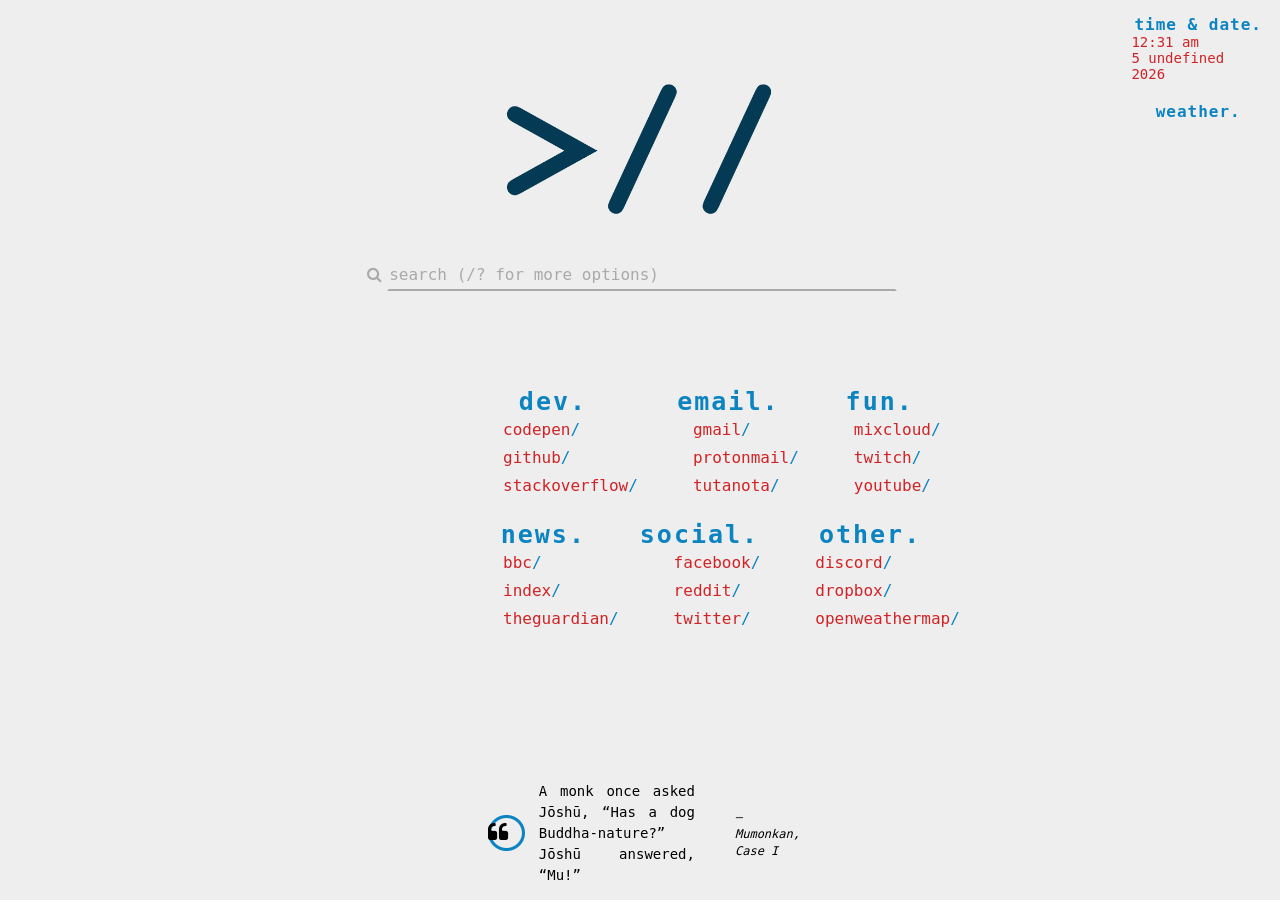
<file: bright/index.html>
<!DOCTYPE html>
<html lang="en">
<head>
	<title>StartPage</title>
	<meta charset="utf-8">
	<link href="css/style.css" rel="stylesheet" type="text/css">
	<link rel="icon" href="content/images/favicon.ico">
	<link rel='stylesheet prefetch' href='https://cdnjs.cloudflare.com/ajax/libs/font-awesome/4.7.0/css/font-awesome.min.css'>
</head>
<body>

<!--
	Header
-->

<div class="wrapper">
	<div class="header">
		<ul>time & date.
			<li>
				<div class="currentTime"><div id="current-time">Time</div></div>
				<div class="currentDate"><div id="date">Date</div></div>
			</li>
		</ul>
		<ul>weather.
			<li>
				<div class="city"><span id="city"></span></div>
				<div class="temp"><span id="temperature"></span></div>
				<div class="forecast"><span id="weather"></span></div>
			</li>
		</ul>
	</div>
</div>

<!--
	Logo
-->

<div id="wrapper">
	<img id="logo" src="content/images/logo.png"/>
</div>

<!--
	Search
-->

<div class="search-block">
	<form id="search-form" action="https://duckduckgo.com/?q=" method="get" target="_blank">
		<input type="text" name="q" id="search" autofocus="autofocus" autocomplete="off" placeholder="search (/? for more options)" />
		<label for="search"><span id="search-icon" class="fa fa-search"></span></label>
	</form>
	<ul id="search-help" class="search-help" style="opacity: 0;"></ul>
</div>

<!--
	Links
-->

<div class="tables">
	<ul>dev.
		<li class="links"><a target="_blank" href="https://codepen.io/">codepen</a>/</li>
		<li class="links"><a target="_blank" href="https://github.com/">github</a>/</li>
		<li class="links"><a target="_blank" href="https://stackoverflow.com/">stackoverflow</a>/</li>
	</ul>
	<ul>email.
		<li class="links"><a target="_blank" href="https://gmail.com/">gmail</a>/</li>
		<li class="links"><a target="_blank" href="https://protonmail.com/">protonmail</a>/</li>
		<li class="links"><a target="_blank" href="https://tutanota.de/">tutanota</a>/</li>
	</ul>
	<ul>fun.
		<li class="links"><a target="_blank" href="https://mixcloud.com/">mixcloud</a>/</li>
		<li class="links"><a target="_blank" href="https://twitch.tv/">twitch</a>/</li>
		<li class="links"><a target="_blank" href="https://youtube.com/">youtube</a>/</li>
	</ul>
</div>
<div class="tables">
	<ul>news.
		<li class="links"><a target="_blank" href="https://bbc.com/news/">bbc</a>/</li>
		<li class="links"><a target="_blank" href="https://index.hu/">index</a>/</li>
		<li class="links"><a target="_blank" href="https://theguardian.com/international/">theguardian</a>/</li>
	</ul>
	<ul>social.
		<li class="links"><a target="_blank" href="https://facebook.com/">facebook</a>/</li>
		<li class="links"><a target="_blank" href="https://reddit.com/">reddit</a>/</li>
		<li class="links"><a target="_blank" href="https://twitter.com/">twitter</a>/</li>
	</ul>
	<ul>other.
		<li class="links"><a target="_blank" href="https://discordapp.com/">discord</a>/</li>
		<li class="links"><a target="_blank" href="https://dropbox.com/">dropbox</a>/</li>
		<li class="links"><a target="_blank" href="https://openweathermap.org/">openweathermap</a>/</li>
	</ul>
</div>

<!--
	Quotes
-->

<div class="footer">
	<div class="quotes">
		<span class="fa-stack fa-lg">
			<i class="fa fa-circle-thin fa-stack-2x" style="color:#0b84c1;"></i>
			<i class="fa fa-quote-left fa-stack-1x"></i>
		</span>
		<blockquote>Quotes</blockquote>
	</div>
	<div class="cites">
		<cite>Cites</cite>
	</div>
</div>

<!--
	JavaScript
-->

<script src='https://cdnjs.cloudflare.com/ajax/libs/jquery/3.1.0/jquery.min.js'></script>
<script src="js/index.js"></script>

</body>
</html>
</file>
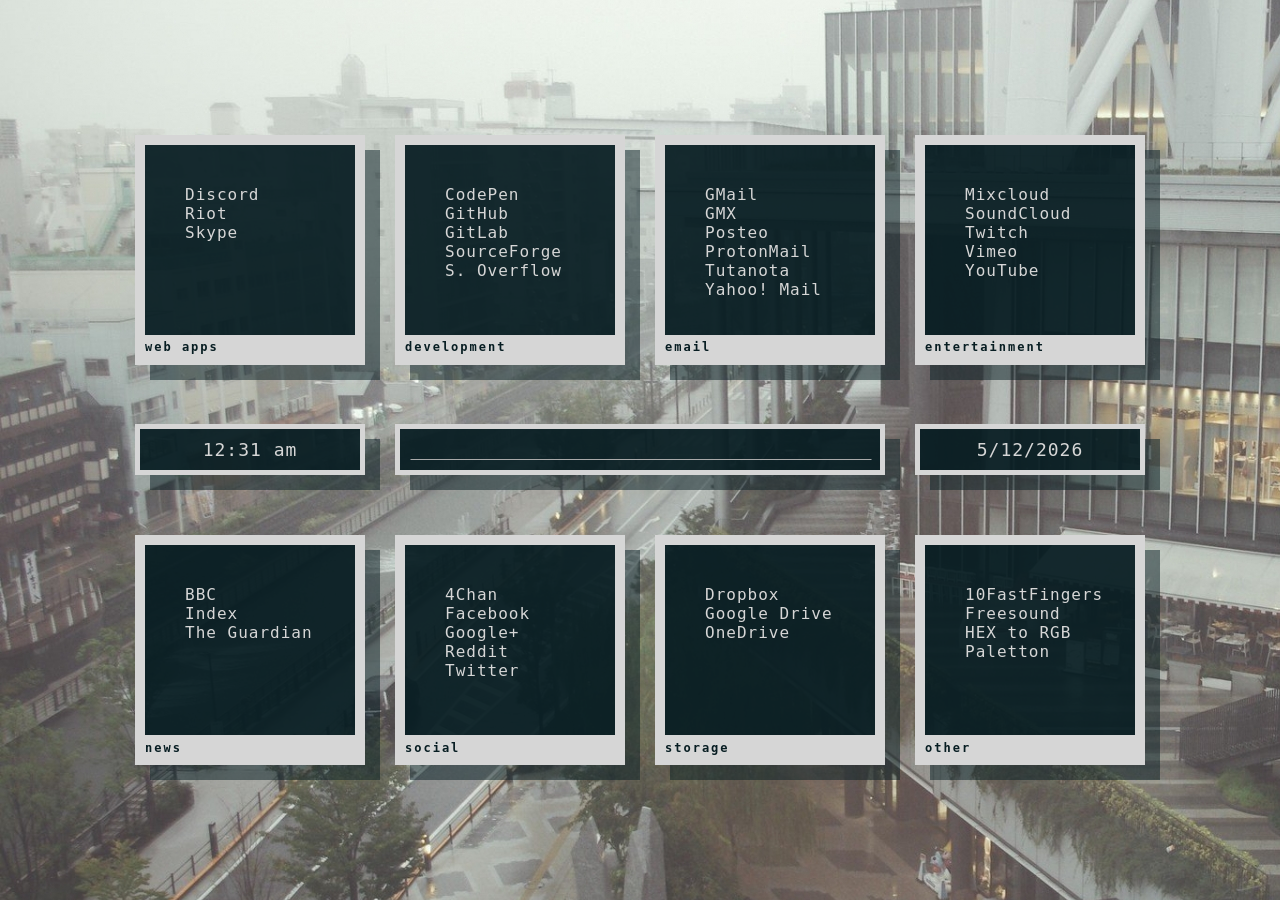
<file: dark/index.html>
<!DOCTYPE html>
<html lang="en">
<head>
	<title>Startpage</title>
	<meta charset="utf-8"/>
	<link href="css/style.css" rel="stylesheet" type="text/css"/>
	<link rel="icon" href="content/images/favicon.ico"/>
</head>
<body>

<!--
	Link boxes
-->

<!-- upper row (boxes and links)-->
<div class="center" style="margin-bottom: -15px;">
	<div class="box">
		<h1 class="title">web apps</h1>
		<ul>
			<li><a target="_blank" href="https://discordapp.com/">Discord</a></li>
			<li><a target="_blank" href="https://riot.im/app/">Riot</a></li>
			<li><a target="_blank" href="https://web.skype.com/">Skype</a></li>
		</ul>
	</div>
	<div class="box">
		<h1 class="title">development</h1>
		<ul>
			<li><a target="_blank" href="https://codepen.io/">CodePen</a></li>
			<li><a target="_blank" href="https://github.com/">GitHub</a></li>
			<li><a target="_blank" href="https://gitlab.com/">GitLab</a></li>
			<li><a target="_blank" href="https://sourceforge.net/">SourceForge</a></li>
			<li><a target="_blank" href="https://stackoverflow.com/">S. Overflow</a></li>
		</ul>
	</div>
	<div class="box">
		<h1 class="title">email</h1>
		<ul>
			<li><a target="_blank" href="https://gmail.com/">GMail</a></li>
			<li><a target="_blank" href="https://gmx.com/">GMX</a></li>
			<li><a target="_blank" href="https://posteo.de/">Posteo</a></li>
			<li><a target="_blank" href="https://protonmail.com/">ProtonMail</a></li>
			<li><a target="_blank" href="https://tutanota.com/">Tutanota</a></li>
			<li><a target="_blank" href="https://mail.yahoo.com/">Yahoo! Mail</a></li>
		</ul>
	</div>
	<div class="box">
		<h1 class="title">entertainment</h1>
		<ul>
			<li><a target="_blank" href="https://mixcloud.com/">Mixcloud</a></li>
			<li><a target="_blank" href="https://soundcloud.com/">SoundCloud</a></li>
			<li><a target="_blank" href="https://twitch.tv/">Twitch</a></li>
			<li><a target="_blank" href="https://vimeo.com/">Vimeo</a></li>
			<li><a target="_blank" href="https://youtube.com/">YouTube</a></li>
		</ul>
	</div>
</div>
<!-- middle row (time, date, search box)-->
<div class="center">
		<div class="time"><div id="current-time">Time</div></div>
		<div class="date"><div id="date">Date</div></div>
		<div class="search-block">
			<form id="search-form" action="https://duckduckgo.com/?q=" method="get" target="_blank">
				<input type="text" name="q" id="search" autofocus="autofocus" autocomplete="off" placeholder="Search here"/>
			</form>
		</div>
</div>
<!-- bottom row (boxes and links) -->
<div class="center" style="margin-top: -15px;">
	<div class="box">
		<h1 class="title">news</h1>
		<ul>
			<li><a target="_blank" href="https://bbc.com/news/">BBC</a></li>
			<li><a target="_blank" href="https://index.hu/">Index</a></li>
			<li><a target="_blank" href="https://theguardian.com/international/">The Guardian</a></li>
		</ul>
	</div>
	<div class="box">
		<h1 class="title">social</h1>
		<ul>
			<li><a target="_blank" href="https://4chan.org/">4Chan</a></li>
			<li><a target="_blank" href="https://facebook.com/">Facebook</a></li>
			<li><a target="_blank" href="https://plus.google.com/">Google+</a></li>
			<li><a target="_blank" href="https://reddit.com/">Reddit</a></li>
			<li><a target="_blank" href="https://twitter.com/">Twitter</a></li>
		</ul>
	</div>
	<div class="box">
		<h1 class="title">storage</h1>
		<ul>
			<li><a target="_blank" href="https://dropbox.com/">Dropbox</a></li>
			<li><a target="_blank" href="https://drive.google.com/drive/my-drive">Google Drive</a></li>
			<li><a target="_blank" href="https://onedrive.live.com/about/en-us/login/">OneDrive</a></li>
		</ul>
	</div>
	<div class="box">
		<h1 class="title">other</h1>
		<ul>
			<li><a target="_blank" href="https://10fastfingers.com/">10FastFingers</a></li>
			<li><a target="_blank" href="https://freesound.org/">Freesound</a></li>
			<li><a target="_blank" href="https://webpagefx.com/web-design/hex-to-rgb/">HEX to RGB</a></li>
			<li><a target="_blank" href="https://paletton.com/">Paletton</a></li>
		</ul>
	</div>
</div>

<!--
	Japanese text
-->

<p>禅</p>

<!--
	JavaScript
-->

<script src="js/main.js"></script>

</body>
</html>
</file>
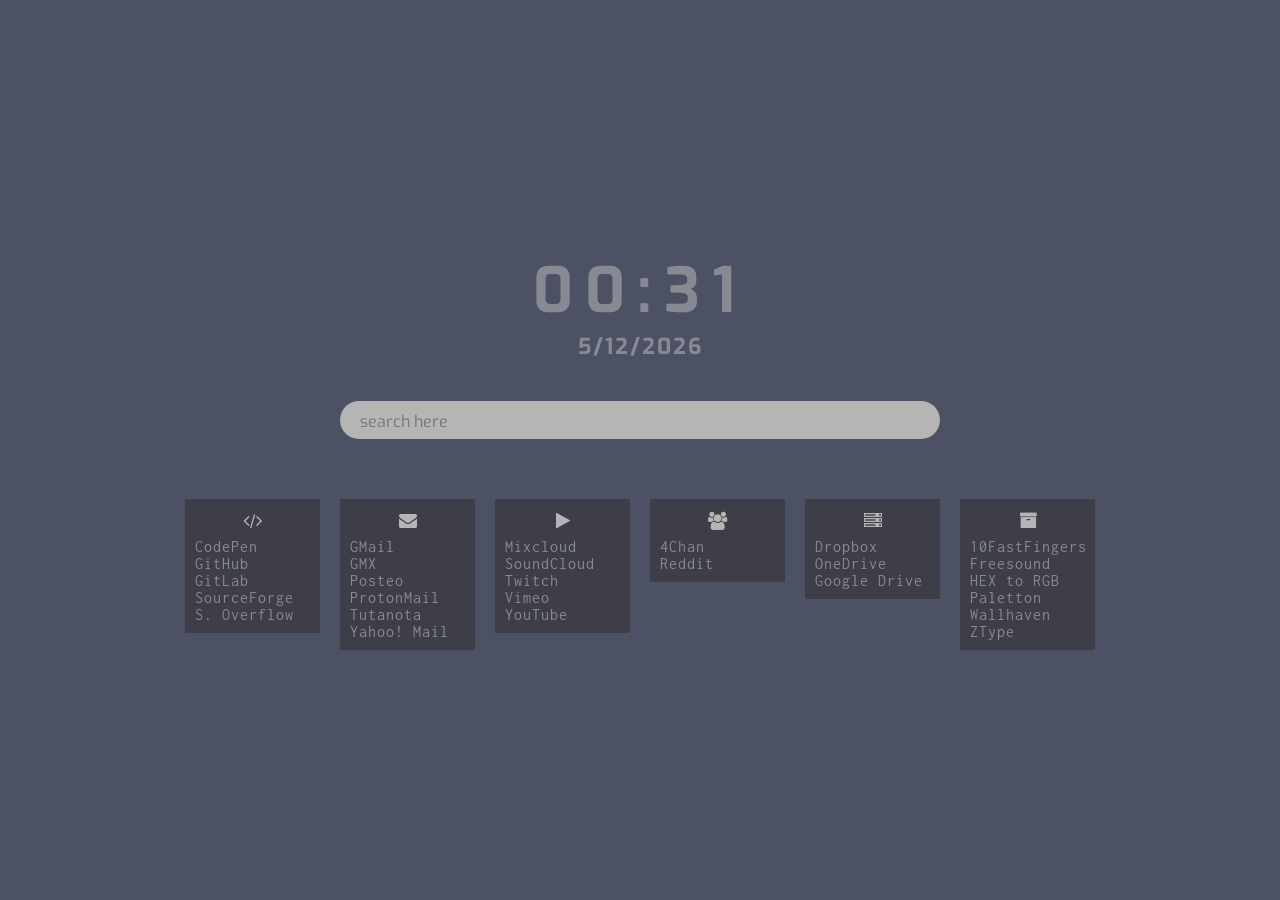
<file: minimal-2/index.html>
<!DOCTYPE html>
<html lang='en'>
<head>
	<title>start page</title>
	<meta charset='utf-8'/>
	<link rel='icon' href='content/images/favicon.ico'/>
	<link rel='stylesheet' href='css/style.css' type='text/css'/>
	<link rel='stylesheet' href='https://cdnjs.cloudflare.com/ajax/libs/font-awesome/4.7.0/css/font-awesome.min.css'/>
</head>
<body>

<!--
	Content
-->

<div class='center'>
	<!-- time -->
	<div class='time' id='current-time'>Cannot upate</div>
	<!-- date -->
	<div class='date' id='date'>time and date</div>
	<!-- search -->
	<div class='search-block'>
		<form id='search-form' action='https://duckduckgo.com/?q=' method='get' target='_blank'>
			<input type='text' name='q' id='search' autocomplete='off' placeholder='search here'/>
		</form>
	</div>
	<!-- menu boxes -->
	<div class="box">
		<h1 class="title"><i class='fa fa-code'></i></h1> <!-- development -->
		<ul>
			<li><a target='_blank' href='https://codepen.io/'>CodePen</a></li>
			<li><a target='_blank' href='https://github.com/'>GitHub</a></li>
			<li><a target='_blank' href='https://gitlab.com/'>GitLab</a></li>
			<li><a target='_blank' href='https://sourceforge.net/'>SourceForge</a></li>
			<li><a target='_blank' href='https://stackoverflow.com/'>S. Overflow</a></li>
		</ul>
	</div>
	<div class="box">
		<h1 class="title"><i class='fa fa-envelope'></i></h1> <!-- email -->
		<ul>
			<li><a target='_blank' href='https://gmail.com/'>GMail</a></li>
			<li><a target='_blank' href='https://gmx.com/'>GMX</a></li>
			<li><a target='_blank' href='https://posteo.de/'>Posteo</a></li>
			<li><a target='_blank' href='https://protonmail.com/'>ProtonMail</a></li>
			<li><a target='_blank' href='https://tutanota.com/'>Tutanota</a></li>
			<li><a target='_blank' href='https://mail.yahoo.com/'>Yahoo! Mail</a></li>
		</ul>
	</div>
	<div class="box">
		<h1 class="title"><i class='fa fa-play'></i></h1> <!-- entertainment -->
		<ul>
			<li><a target='_blank' href='https://mixcloud.com/'>Mixcloud</a></li>
			<li><a target='_blank' href='https://soundcloud.com/'>SoundCloud</a></li>
			<li><a target='_blank' href='https://twitch.tv/'>Twitch</a></li>
			<li><a target='_blank' href='https://vimeo.com/'>Vimeo</a></li>
			<li><a target='_blank' href='https://youtube.com/'>YouTube</a></li>
		</ul>
	</div>
	<div class="box">
		<h1 class="title"><i class='fa fa-users'></i></h1> <!-- social -->
		<ul>
			<li><a target='_blank' href='https://4chan.org/'>4Chan</a></li>
			<li><a target='_blank' href='https://reddit.com/'>Reddit</a></li>
		</ul>
	</div>
	<div class="box">
		<h1 class="title"><i class='fa fa-server'></i></h1> <!-- storage -->
		<ul>
			<li><a target='_blank' href='https://dropbox.com/'>Dropbox</a></li>
			<li><a target='_blank' href='https://onedrive.live.com/about/en-us/login/'>OneDrive</a></li>
			<li><a target='_blank' href='https://drive.google.com/drive/my-drive'>Google Drive</a></li>
		</ul>
	</div>
	<div class="box">
		<h1 class="title"><i class='fa fa-archive'></i></h1> <!-- other/misc. -->
		<ul>
			<li><a target='_blank' href='https://10fastfingers.com/'>10FastFingers</a></li>
			<li><a target='_blank' href='https://freesound.org/'>Freesound</a></li>
			<li><a target='_blank' href='https://webpagefx.com/web-design/hex-to-rgb/'>HEX to RGB</a></li>
			<li><a target='_blank' href='https://paletton.com/'>Paletton</a></li>
			<li><a target='_blank' href='https://alpha.wallhaven.cc/'>Wallhaven</a></li>
			<li><a target='_blank' href='http://zty.pe/'>ZType</a></li>
		</ul>
	</div>
</div>

<!--
	JavaScript
-->

<!-- External jQuery library -->
<script src='https://cdnjs.cloudflare.com/ajax/libs/jquery/3.1.0/jquery.min.js'></script>

<!-- Local JS/jQuery code -->
<script src='js/main.js'></script>

</body>
</html>
</file>
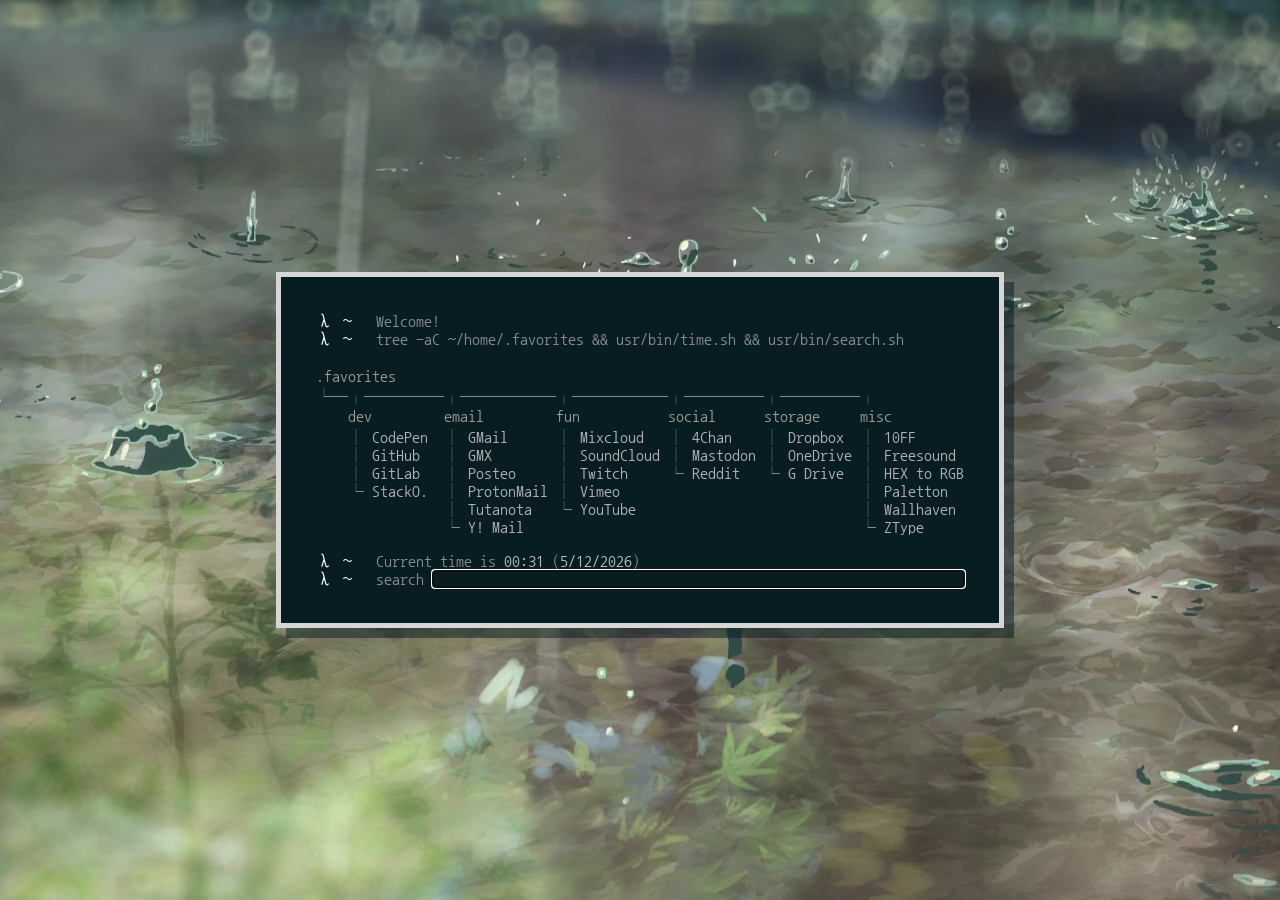
<file: terminal/index.html>
<!DOCTYPE html>
<html lang='en'>
<head>
	<title>start page</title>
	<meta charset='utf-8'/>
	<link rel='icon' href='content/images/favicon.ico'/>
	<link rel='stylesheet' href='css/style.css' type='text/css'/>
</head>
<body>

<!--
	Content
-->

<div class='center'>
	<div class='window'>
		<span class='termSym'>λ ~</span> &nbsp; <span class='termTxt'>Welcome!</span><br>
		<span class='termSym'>λ ~</span> &nbsp; <span class='termTxt'>tree -aC ~/home/.favorites && usr/bin/time.sh && usr/bin/search.sh</span>
		
		<!-- top of tree -->
		<br><br>
		<span class='dir'>.favorites</span><br>
		<span class='tree'>└─┬─────┬──────┬──────┬─────┬─────┐</span>
		
		<!-- directories -->
		<br>
		&nbsp;&nbsp;&nbsp;&nbsp;<span class='dir'>dev</span>
		&nbsp;&nbsp;&nbsp;&nbsp;&nbsp;&nbsp;&nbsp;&nbsp;<span class='dir'>email</span>
		&nbsp;&nbsp;&nbsp;&nbsp;&nbsp;&nbsp;&nbsp;&nbsp;<span class='dir'>fun</span>
		&nbsp;&nbsp;&nbsp;&nbsp;&nbsp;&nbsp;&nbsp;&nbsp;&nbsp;&nbsp;<span class='dir'>social</span>
		&nbsp;&nbsp;&nbsp;&nbsp;&nbsp;<span class='dir'>storage</span>
		&nbsp;&nbsp;&nbsp;&nbsp;<span class='dir'>misc</span>
		
		<!-- files, row #1 -->
		<br>
		&nbsp;&nbsp;&nbsp;&nbsp;<span class='tree'><span class='tree'>├</span> <span class='class link'><a target='_blank' href='https://codepen.io/'>CodePen</a></span>
		&nbsp;<span class='tree'>├</span> <span class='class link'><a target='_blank' href='https://gmail.com/'>GMail</a></span>
		&nbsp;&nbsp;&nbsp;&nbsp;&nbsp;<span class='tree'>├</span> <span class='class link'><a target='_blank' href='https://mixcloud.com/'>Mixcloud</a></span>
		&nbsp;&nbsp;<span class='tree'>├</span> <span class='class link'><a target='_blank' href='https://4chan.org/'>4Chan</a></span>
		&nbsp;&nbsp;&nbsp;<span class='tree'>├</span> <span class='class link'><a target='_blank' href='https://dropbox.com/'>Dropbox</a></span>
		&nbsp;<span class='tree'>├</span> <span class='class link'><a target='_blank' href='https://10fastfingers.com/'>10FF</a></span>
		
		<!-- files, row #2 -->
		<br>
		&nbsp;&nbsp;&nbsp;&nbsp;<span class='tree'><span class='tree'>├</span> <span class='class link'><a target='_blank' href='https://github.com/'>GitHub</a></span>
		&nbsp;&nbsp;<span class='tree'>├</span> <span class='class link'><a target='_blank' href='https://gmx.com/'>GMX</a></span>
		&nbsp;&nbsp;&nbsp;&nbsp;&nbsp;&nbsp;&nbsp;<span class='tree'>├</span> <span class='class link'><a target='_blank' href='https://soundcloud.com/'>SoundCloud</a></span>
		<span class='tree'>├</span> <span class='class link'><a target='_blank' href='https://mastodon.cloud/'>Mastodon</a></span>
		<span class='tree'>├</span> <span class='class link'><a target='_blank' href='https://onedrive.live.com/about/en-us/login/'>OneDrive</a></span>
		<span class='tree'>├</span> <span class='class link'><a target='_blank' href='https://freesound.org/'>Freesound</a></span>
		
		<!-- files, row #3 -->
		<br>
		&nbsp;&nbsp;&nbsp;&nbsp;<span class='tree'><span class='tree'>├</span> <span class='class link'><a target='_blank' href='https://gitlab.com/'>GitLab</a></span>
		&nbsp;&nbsp;<span class='tree'>├</span> <span class='class link'><a target='_blank' href='https://posteo.de/'>Posteo</a></span>
		&nbsp;&nbsp;&nbsp;&nbsp;<span class='tree'>├</span> <span class='class link'><a target='_blank' href='https://twitch.tv/'>Twitch</a></span>
		&nbsp;&nbsp;&nbsp;&nbsp;<span class='tree'>└</span> <span class='class link'><a target='_blank' href='https://reddit.com/'>Reddit</a></span>
		&nbsp;&nbsp;<span class='tree'>└</span> <span class='class link'><a target='_blank' href='https://drive.google.com/drive/my-drive'>G Drive</a></span>
		&nbsp;<span class='tree'>├</span> <span class='class link'><a target='_blank' href='https://webpagefx.com/web-design/hex-to-rgb/'>HEX to RGB</a></span>
		
		<!-- files, row #4 -->
		<br>
		&nbsp;&nbsp;&nbsp;&nbsp;<span class='tree'><span class='tree'>└</span> <span class='class link'><a target='_blank' href='https://stackoverflow.com/'>StackO.</a></span>
		&nbsp;<span class='tree'>├</span> <span class='class link'><a target='_blank' href='https://protonmail.com/'>ProtonMail</a></span>
		<span class='tree'>├</span> <span class='class link'><a target='_blank' href='https://vimeo.com/'>Vimeo</a></span>
		&nbsp;&nbsp;&nbsp;&nbsp;&nbsp;&nbsp;&nbsp;&nbsp;&nbsp;&nbsp;&nbsp;&nbsp;&nbsp;&nbsp;&nbsp;&nbsp;&nbsp;&nbsp;&nbsp;&nbsp;&nbsp;&nbsp;&nbsp;&nbsp;&nbsp;&nbsp;&nbsp;&nbsp;&nbsp;<span class='tree'>├</span> <span class='class link'><a target='_blank' href='https://paletton.com/'>Paletton</a></span>
		
		<!-- files, row #5 -->
		<br>
		&nbsp;&nbsp;&nbsp;&nbsp;&nbsp;&nbsp;&nbsp;&nbsp;&nbsp;&nbsp;&nbsp;&nbsp;&nbsp;&nbsp;&nbsp;&nbsp;<span class='tree'>├</span> <span class='class link'><a target='_blank' href='https://tutanota.com/'>Tutanota</a></span>
		&nbsp;&nbsp;<span class='tree'>└</span> <span class='class link'><a target='_blank' href='https://youtube.com/'>YouTube</a></span>
		&nbsp;&nbsp;&nbsp;&nbsp;&nbsp;&nbsp;&nbsp;&nbsp;&nbsp;&nbsp;&nbsp;&nbsp;&nbsp;&nbsp;&nbsp;&nbsp;&nbsp;&nbsp;&nbsp;&nbsp;&nbsp;&nbsp;&nbsp;&nbsp;&nbsp;&nbsp;&nbsp;<span class='tree'>├</span> <span class='class link'><a target='_blank' href='https://alpha.wallhaven.cc/'>Wallhaven</a></span>
		
		<!-- files, row #6 -->
		<br>
		&nbsp;&nbsp;&nbsp;&nbsp;&nbsp;&nbsp;&nbsp;&nbsp;&nbsp;&nbsp;&nbsp;&nbsp;&nbsp;&nbsp;&nbsp;&nbsp;<span class='tree'>└</span> <span class='class link'><a target='_blank' href='https://mail.yahoo.com/'>Y! Mail</a></span>
		&nbsp;&nbsp;&nbsp;&nbsp;&nbsp;&nbsp;&nbsp;&nbsp;&nbsp;&nbsp;&nbsp;&nbsp;&nbsp;&nbsp;&nbsp;&nbsp;&nbsp;&nbsp;&nbsp;&nbsp;&nbsp;&nbsp;&nbsp;&nbsp;&nbsp;&nbsp;&nbsp;&nbsp;&nbsp;&nbsp;&nbsp;&nbsp;&nbsp;&nbsp;&nbsp;&nbsp;&nbsp;&nbsp;&nbsp;&nbsp;&nbsp;<span class='tree'>└</span> <span class='class link'><a target='_blank' href='http://zty.pe/'>ZType</a></span>
		
		<!-- time & date -->
		<br><br>
		<span class='termSym'>λ ~</span> &nbsp; <span class='termTxt'>Current time is</span> <span id='current-time'></span> <span class='termTxt'>(</span><span id='date'></span><span class='termTxt'>)</span> <!-- <span class='blinking-cursor'>_</span> -->
		
		<!-- search -->
		<br>
		<span class='termSym'>λ ~</span> &nbsp; <span class='termTxt'>search </span>
		<span class='search-block'>
			<form id='search-form' action='https://www.qwant.com/?q=' method='get' target='_blank'>
				<input type='text' name='q' id='search' autocomplete='off' placeholder='' autofocus/>
			</form>
		</span>
	</div>
</div>

<!--
	JavaScript
-->

<!-- External jQuery library -->
<script src='https://cdnjs.cloudflare.com/ajax/libs/jquery/3.1.0/jquery.min.js'></script>

<!-- Local JS/jQuery code -->
<script src='js/main.js'></script>

</body>
</html>
</file>
<file: bright/css/style.css>
/*
	General properties
*/

* {
	font-family: "Inconsolata", monospace;
}

body {
	background-color: #eee;
}

/*
	Search properties
*/

::-webkit-input-placeholder {
	color: #A9A9A9;
	opacity: 0.5;
	transition: opacity 0.5s cubic-bezier(0.4, 0, 0.2, 1);
}
input:focus::-webkit-input-placeholder {
	opacity: 1;
}

:-moz-placeholder {
	color: #A9A9A9;
	opacity: 0.5;
	transition: opacity 0.5s cubic-bezier(0.4, 0, 0.2, 1);
}
input:focus:-moz-placeholder {
	opacity: 1;
}

::-moz-placeholder {
	color: #A9A9A9;
	opacity: 0;
	transition: opacity 0.5s cubic-bezier(0.4, 0, 0.2, 1);
}
input:focus::-moz-placeholder {
	opacity: 1;
}

:-ms-input-placeholder {
	color: #A9A9A9;
	opacity: 1;
	transition: opacity 0.5s cubic-bezier(0.4, 0, 0.2, 1);
}
input:focus:-ms-input-placeholder {
	opacity: 1;
}

.search-block {
	position: relative;
	width: 40%;
	margin: 0vh auto 0px;
	text-align: center;
}
@media screen and (max-width: 1000px) {
	.search-block {
		width: 60%;
		margin: 0vh auto 0vh;
	}
}
.search-block label {
	position: absolute;
	color: #A9A9A9;
	top: 7px;
	left: -20px;
	transition: all 0.5s cubic-bezier(0.4, 0, 0.2, 1);
}
.search-block input {
	width: 100%;
	margin: 0 auto;
	padding: 5px 0;
	font-size: 16px;
	background: transparent;
	border: 2px solid transparent;
	border-bottom: 2px solid transparent;
	color: black;
	outline: none;
	transition: all 0.5s cubic-bezier(0.4, 0, 0.2, 1);
}
.search-block input:hover, .search-block input:focus {
	border-bottom: 2px solid #A9A9A9;
}
.search-block input:hover + label, .search-block input:focus + label {
	color: #A9A9A9;
}

.search-block ul.search-help {
	transition: all 0.5s cubic-bezier(0.4, 0, 0.2, 1);
	display: inline-block;
}
@media screen and (max-width: 1000px) {
	.search-block ul.search-help {
	max-height: 100px;
	}
}
.search-block ul.search-help li {
	display: inline-block;
	padding: 15px;
	list-style: none;
	cursor: pointer;
}
.search-block ul.search-help li > span {
	position: relative;
	color: #A9A9A9;
	font-size: 20px;
}
.search-block ul.search-help li > span .icon {
	transition: opacity 0.5s cubic-bezier(0.4, 0, 0.2, 1);
}
.search-block ul.search-help li > span .command {
	position: absolute;
	left: 0;
	right: 0;
	text-align: center;
	opacity: 0;
	transition: opacity 0.5s cubic-bezier(0.4, 0, 0.2, 1);
}
.search-block ul.search-help li:hover .icon {
	opacity: .2;
}
.search-block ul.search-help li:hover .command {
	opacity: 1;
}

/*
	Quote properties
*/

blockquote {
	font-size: 14px;
	line-height: 150%;
}

cite {
	font-size: 12px;
}

/*
	Link properties
*/

a:link, a:visited {
	color: #d12326;
	text-decoration: none;
}

a:hover {
	color: #bf6e4c;
	text-decoration: none;
}

a:active {
	color: #0b84c1;
	text-decoration: none;
}

/*
	Logo properties
*/

#wrapper {
	align-items: flex;
	text-align: center;
	width: 100%;
	height: 250px;
}

#logo {
    display: inline-block;
	height: 280px;
	width: 280px;
}

/*
	Classes
*/

.wrapper .header {
	position: absolute;
	right: 0px;
	top: 0px;
}

.header {
	color: #0b84c1;
	font-size: 16px;
	font-weight: bold;
	letter-spacing: 1px;
	list-style-type: none;
	//border: 1px solid black;
	padding: 5px;
	text-align: center;
	width: 12%;
}
.header .currentTime {
	color: #d12326;
	font-size: 14px;
	font-weight: 100;
	letter-spacing: 0px;
	padding-left: 0px;
	text-align: left;
}
.header .currentDate {
	color: #d12326;
	font-size: 14px;
	font-weight: 100;
	letter-spacing: 0px;
	padding-left: 0px;
	text-align: left;
}
.header .city {
	color: #d12326;
	font-size: 14px;
	font-weight: 100;
	letter-spacing: 0px;
	padding-left: 0px;
	text-align: left;
	text-transform: lowercase;
}
.header .temp {
	color: #d12326;
	font-size: 14px;
	font-weight: 100;
	letter-spacing: 0px;
	padding-left: 0px;
	text-align: left;
}
.header .forecast {
	color: #d12326;
	font-size: 14px;
	font-weight: 100;
	letter-spacing: 0px;
	padding-left: 0px;
	text-align: left;
	text-transform: lowercase;
}
.header ul {
	list-style-type: none;
	margin: 0px;
	padding: 10px;
}

.tables {
	display: flex;
	margin-left: 450px;
	margin-right: 450px;
}
.tables ul {
	color: #0b84c1;
	display: inline-block;
	font-size: 25px;
	font-weight: bold;
	letter-spacing: 2px;
	list-style-type: none;
	margin: 10px;
	padding: 0;
	text-align: center;
	width: 100%;
}

.links {
	text-align: left;
	line-height: 28px;
	letter-spacing: 0px;
	font-size: 16px;
	font-weight: 100;
	padding-left: 35px;
}

.footer {
	align-items: center;
	bottom: 0px;
	display: flex;
	margin-left: 480px;
	margin-right: 480px;
	position: absolute;
}
.footer .quotes {
	align-items: center;
	display: flex;
	text-align: justify;
}
.footer .cites {
	line-height: 100%;
	width: 25%;
}
</file>
<file: dark/css/style.css>
/*
	General properties
*/

* {
	font-family: "Inconsolata", monospace;
	margin: 0px;
	padding: 0px;
}

body, html {
	height: 100%;
	display: grid;
	overflow: hidden;
	background: #4C5D63;
	background: url('../content/images/background.jpg') no-repeat 0 0;
}

/* link properties */
a{
	letter-spacing: 1px;
	color: inherit;
	text-decoration: none;
}
a:hover{
	text-decoration: underline;
}

/* paragraph properties */
p {
	color: rgba(255, 255, 255, 0.25);
	bottom: 1%;
	right: -0.3%;
	position: absolute;
	font-size: 92px;
	font-family: "ヒラギノ明朝 ProN", "Hiragino Mincho ProN", "游明朝", "游明朝体", "YuMincho", "Yu Mincho", "ＭＳ 明朝", "MS Mincho", "HiraMinProN-W3", "TakaoEx明朝", "TakaoExMincho", "MotoyaLCedar", "Droid Sans Japanese", serif;
	writing-mode: vertical-lr;
}

/*
	Date & Time
*/

.time {
	margin-right: 30px;
	display: inline-block;
	color: inherit;
	font-size: 18px;
	background: rgba(7, 29, 34, 0.93);
	color: #D6D6D6;
	padding: 10px;
	border-style: solid;
	border-width: 5px;
	border-color: #D6D6D6;
	float: left;
	box-shadow: 15px 15px rgba(7, 29, 34, 0.5);
	width: 200px;
	text-align: center;
	min-width: 6ch;
	letter-spacing: 1px;
}

.date {
	margin-left: 30px;
	display: inline-block;
	color: inherit;
	font-size: 18px;
	background: rgba(7, 29, 34, 0.93);
	color: #D6D6D6;
	padding: 10px;
	border-style: solid;
	border-width: 5px;
	border-color: #D6D6D6;
	float: right;
	box-shadow: 15px 15px rgba(7, 29, 34, 0.5);
	width: 200px;
	text-align: center;
	min-width: 6ch;
	letter-spacing: 1px;
}

/*
	Search
*/

::-webkit-input-placeholder {
	color: #4C5D63;
	font-weight: 100;
	text-shadow: none;
	opacity: 1;
	transition: opacity 0.4s cubic-bezier(0.4, 0, 0.2, 1);
}
input:focus::-webkit-input-placeholder {
	opacity: 0;
}

:-moz-placeholder {
	color: #4C5D63;
	opacity: 1;
	font-weight: 100;
	text-shadow: none;
	transition: opacity 0.4s cubic-bezier(0.4, 0, 0.2, 1);
}
input:focus:-moz-placeholder {
	opacity: 0;
}

::-moz-placeholder {
	color: #4C5D63;
	font-weight: 100;
	text-shadow: none;
	opacity: 1;
	transition: opacity 0.4s cubic-bezier(0.4, 0, 0.2, 1);
}
input:focus::-moz-placeholder {
	opacity: 0;
}

:-ms-input-placeholder {
	color: #4C5D63;
	font-weight: 100;
	text-shadow: none;
	opacity: 1;
	transition: opacity 0.4s cubic-bezier(0.4, 0, 0.2, 1);
}
input:focus:-ms-input-placeholder {
	opacity: 0;
}

.search-block {
	display: inline-block;
	color: inherit;
	font-size: 16px;
	background: rgba(7, 29, 34, 0.93);
	padding: 10px;
	border-style: solid;
	border-width: 5px;
	border-color: #D6D6D6;
	float: center;
	box-shadow: 15px 15px rgba(7, 29, 34, 0.5);
	width: 460px;
	text-align: center;
}
.search-block input {
	width: 100%;
	margin: 0 auto;
	font-size: 16px;
	background: transparent;
	border: 1px solid transparent;
	border-bottom: 1px solid #4C5D63;
	color: #D6D6D6;
	outline: none;
	transition: all 0.2s cubic-bezier(0.4, 0, 0.2, 1);
}
.search-block input:hover, .search-block input:focus {
	border-bottom: 1px solid #A9A9A9;
}

/*
	Link boxes
*/

.center {
	margin: auto;
}

.box{
	//background: #071D22;
	background: rgba(7, 29, 34, 0.93);
	color: #D6D6D6;
	padding: 40px;
	border-style: solid;
	border-width: 10px 10px 30px 10px;
	border-color: #D6D6D6;
	float: left;
	margin: 15px;
	min-width: 6ch;
	//box-shadow: 15px 15px #071D22;
	box-shadow: 15px 15px rgba(7, 29, 34, 0.5);
	position: relative;
	height: 110px;
	width: 130px;
}
.box ul{
	margin: 0px;
	padding: 0;
	list-style-type: none;
}

.title{
	font-size: 12px;
	letter-spacing: 2px;
	color: #071D22;
	position: absolute;
	top: 103%;
	left: 0px;
}
</file>
<file: minimal-2/css/style.css>
/*
	External content
*/

@import url('https://fonts.googleapis.com/css?family=Exo');
@import url('https://fonts.googleapis.com/css?family=Inconsolata');

/*
	General properties
*/

* {
	font-family: 'Exo', sans-serif;
	margin: 0px;
	padding: 0px;
}

body, html {
	height: 100%;
	display: grid;
	overflow: hidden;
	background: #4c5163;
}

/*
	Wrapper
*/

.center { margin: auto; }

/*
	Date & Time properties
*/

.time {
	margin: auto;
	font-size: 62px;
	font-weight: bold;
	color: #888a93;
	width: auto;
	text-align: center;
	letter-spacing: 12px;
}

.date {
	margin: auto;
	font-size: 22px;
	font-weight: bold;
	color: #888a93;
	width: auto;
	text-align: center;
	letter-spacing: 2px;
}

/*
	Search properties
*/

.search-block {
	background: #b5b5b5;
	border-radius: 25px;
	padding: 10px;
	width: 580px;
	height: 18px;
	margin: 40px auto 60px auto;
}
.search-block input {
	width: 98%;
	font-size: 16px;
	background: transparent;
	border: 0px solid transparent;
	color: #32333B;
	padding-left: 10px;
}

/*
	Link boxes
*/

.box {
	background: #3d3e47;
	color: #D6D6D6;
	padding: 10px;
	float: left;
	margin: 0px 10px 0px 10px;
	width: 115px;
}
.box ul{ list-style-type: none; }
.box li:first-child { margin-top: 5px; }
.box a {
	font-family: 'Inconsolata', monospace;
	display: block;
	text-decoration: none;
	color: #888a93;
	letter-spacing: 1px;
}
.box a:hover { text-decoration: underline; }

.title {
	text-align: center;
	font-size: 18px;
	color: #b5b5b5;
	text-align: center;
}
</file>
<file: terminal/css/style.css>
/*
	External content
*/

@import url('https://fonts.googleapis.com/css?family=Nanum+Gothic+Coding');

/*
	General properties
*/

* {
	font-family: 'Nanum Gothic Coding', monospace;
	margin: 0px;
	padding: 0px;
	//border: 1px solid black;
}

body, html {
	height: 100%;
	display: grid;
	overflow: hidden;
	//background: #4c5163;
	background: url('../content/images/background.png') no-repeat 0 0;
}

/*
	Wrapper
*/

.center { margin: auto; }

/*
	Date & Time
*/

#current-time {
	color: #bcbdc2;
	font-size: 16px;
}

#date {
	color: #bcbdc2;
	font-size: 16px;
}

/*
	Terminal
*/

.window {
	background: rgb(7, 29, 34);
	padding: 35px;
	border-style: solid;
	border-width: 5px;
	border-color: #D6D6D6;
	box-shadow: 10px 10px rgba(7, 29, 34, 0.5);
	height: auto;
	width: auto;
}

.termSym {
	color: white;
	font-size: 18px;
}

.termTxt {
	color: #888a93;
	font-size: 16px;
}

/*
	Tree view
*/

.tree {
	color: #888a93;
}

.dir {
	color: #999a93;
	font-size: 16px;
	line-height: 24px;
}

.link a {
	text-decoration: none;
	color: #afb0b6;
	line-height: 18px;
}
.link a:hover { text-decoration: underline; }

/*
	Cursor
*/

/*.blinking-cursor {
	font-weight: 100;
	font-size: 16px;
	color: #2E3D48;
	-webkit-animation: 2s blink step-end infinite;
	-moz-animation: 2s blink step-end infinite;
	-ms-animation: 2s blink step-end infinite;
	-o-animation: 2s blink step-end infinite;
	animation: 2s blink step-end infinite;
}

@keyframes "blink" {
	from, to {
		color: transparent;
	}
	50% {
		color: #bcbdc2;
	}
}

@-moz-keyframes "blink" {
	from, to {
		color: transparent;
	}
	50% {
		color: #bcbdc2;
	}
}

@-webkit-keyframes "blink" {
	from, to {
		color: transparent;
	}
	50% {
		color: #bcbdc2;
	}
}

@-ms-keyframes "blink" {
	from, to {
		color: transparent;
	}
	50% {
		color: #bcbdc2;
	}
}

@-o-keyframes "blink" {
	from, to {
		color: transparent;
	}
	50% {
		color: #bcbdc2;
	}
}*/

/*
	Search
*/

.search-block {
	display: inline-block;
	font-size: 16px;
	width: 82%;
}
.search-block input {
	width: 100%;
	margin: 0 auto;
	font-size: 16px;
	background: transparent;
	border: 1px solid transparent;
	color: #bcbdc2;
	caret-color: transparent;
}
.search-block input:hover, .search-block input:focus {
	background: transparent;
}
</file>
